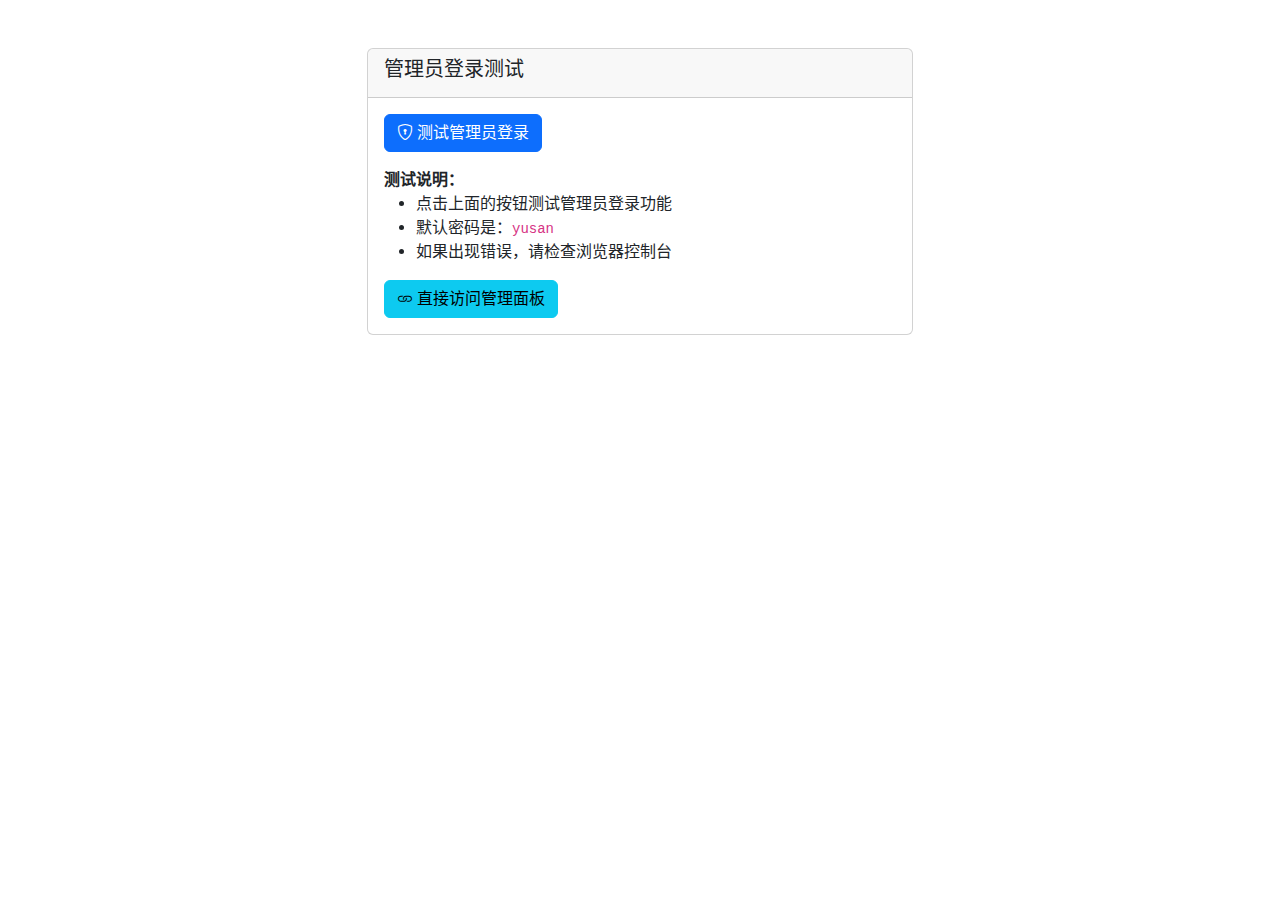
<file: test_admin_login.html>
<!DOCTYPE html>
<html lang="zh-CN">
<head>
    <meta charset="UTF-8">
    <meta name="viewport" content="width=device-width, initial-scale=1.0">
    <title>管理员登录测试</title>
    <link href="https://cdn.jsdelivr.net/npm/bootstrap@5.3.0/dist/css/bootstrap.min.css" rel="stylesheet">
    <link href="https://cdn.jsdelivr.net/npm/bootstrap-icons@1.10.0/font/bootstrap-icons.css" rel="stylesheet">
</head>
<body>
    <div class="container mt-5">
        <div class="row justify-content-center">
            <div class="col-md-6">
                <div class="card">
                    <div class="card-header">
                        <h5>管理员登录测试</h5>
                    </div>
                    <div class="card-body">
                        <button class="btn btn-primary" onclick="showAdminLogin()">
                            <i class="bi bi-shield-lock me-1"></i>测试管理员登录
                        </button>
                        
                        <div class="mt-3">
                            <strong>测试说明：</strong>
                            <ul>
                                <li>点击上面的按钮测试管理员登录功能</li>
                                <li>默认密码是：<code>yusan</code></li>
                                <li>如果出现错误，请检查浏览器控制台</li>
                            </ul>
                        </div>
                        
                        <div class="mt-3">
                            <button class="btn btn-info" onclick="testDirectAccess()">
                                <i class="bi bi-link me-1"></i>直接访问管理面板
                            </button>
                        </div>
                    </div>
                </div>
            </div>
        </div>
    </div>

    <!-- 管理员登录模态框 -->
    <div class="modal fade" id="adminLoginModal" tabindex="-1" aria-labelledby="adminLoginModalLabel" aria-hidden="true">
        <div class="modal-dialog modal-sm">
            <div class="modal-content">
                <div class="modal-header">
                    <h5 class="modal-title" id="adminLoginModalLabel">
                        <i class="bi bi-shield-lock me-2"></i>管理员登录
                    </h5>
                    <button type="button" class="btn-close" data-bs-dismiss="modal" aria-label="Close"></button>
                </div>
                <div class="modal-body">
                    <form id="adminLoginForm">
                        <div class="mb-3">
                            <label for="adminPassword" class="form-label">管理员密码</label>
                            <input type="password" class="form-control" id="adminPassword" 
                                   placeholder="请输入管理员密码" required>
                        </div>
                        <div id="adminLoginError" class="alert alert-danger d-none">
                            密码错误，请重新输入
                        </div>
                    </form>
                </div>
                <div class="modal-footer">
                    <button type="button" class="btn btn-secondary" data-bs-dismiss="modal">取消</button>
                    <button type="button" class="btn btn-primary" onclick="verifyAdminLogin()">登录</button>
                </div>
            </div>
        </div>
    </div>

    <script src="https://cdn.jsdelivr.net/npm/bootstrap@5.3.0/dist/js/bootstrap.bundle.min.js"></script>
    <script>
        function showAdminLogin() {
            console.log('showAdminLogin 被调用');
            try {
                // 显示管理员登录模态框
                const modal = new bootstrap.Modal(document.getElementById('adminLoginModal'));
                
                // 清空之前的输入和错误信息
                document.getElementById('adminPassword').value = '';
                document.getElementById('adminLoginError').classList.add('d-none');
                
                modal.show();
                
                // 聚焦到密码输入框
                setTimeout(() => {
                    document.getElementById('adminPassword').focus();
                }, 300);
                
                console.log('管理员登录模态框已显示');
            } catch (error) {
                console.error('显示管理员登录模态框时出错:', error);
                alert('显示登录框失败: ' + error.message);
            }
        }

        function verifyAdminLogin() {
            console.log('verifyAdminLogin 被调用');
            try {
                const password = document.getElementById('adminPassword').value;
                const errorDiv = document.getElementById('adminLoginError');
                
                console.log('输入的密码长度:', password.length);
                
                // 验证密码（初始密码：yusan）
                if (password === 'yusan') {
                    // 密码正确，跳转到管理界面
                    errorDiv.classList.add('d-none');
                    
                    // 关闭模态框
                    const modal = bootstrap.Modal.getInstance(document.getElementById('adminLoginModal'));
                    modal.hide();
                    
                    console.log('密码正确，即将跳转到管理界面');
                    
                    // 跳转到管理界面
                    window.location.href = '/internal-admin-panel-x9k2m8p5';
                } else {
                    // 密码错误，显示错误信息
                    console.log('密码错误');
                    errorDiv.classList.remove('d-none');
                    document.getElementById('adminPassword').value = '';
                    document.getElementById('adminPassword').focus();
                }
            } catch (error) {
                console.error('验证管理员密码时出错:', error);
                alert('登录验证失败: ' + error.message);
            }
        }

        function testDirectAccess() {
            console.log('直接访问管理面板');
            window.location.href = '/internal-admin-panel-x9k2m8p5';
        }

        // 添加回车键登录支持
        document.addEventListener('DOMContentLoaded', function() {
            console.log('页面加载完成');
            const adminPasswordInput = document.getElementById('adminPassword');
            if (adminPasswordInput) {
                adminPasswordInput.addEventListener('keypress', function(e) {
                    if (e.key === 'Enter') {
                        verifyAdminLogin();
                    }
                });
                console.log('已添加回车键登录支持');
            }
        });
    </script>
</body>
</html>
</file>
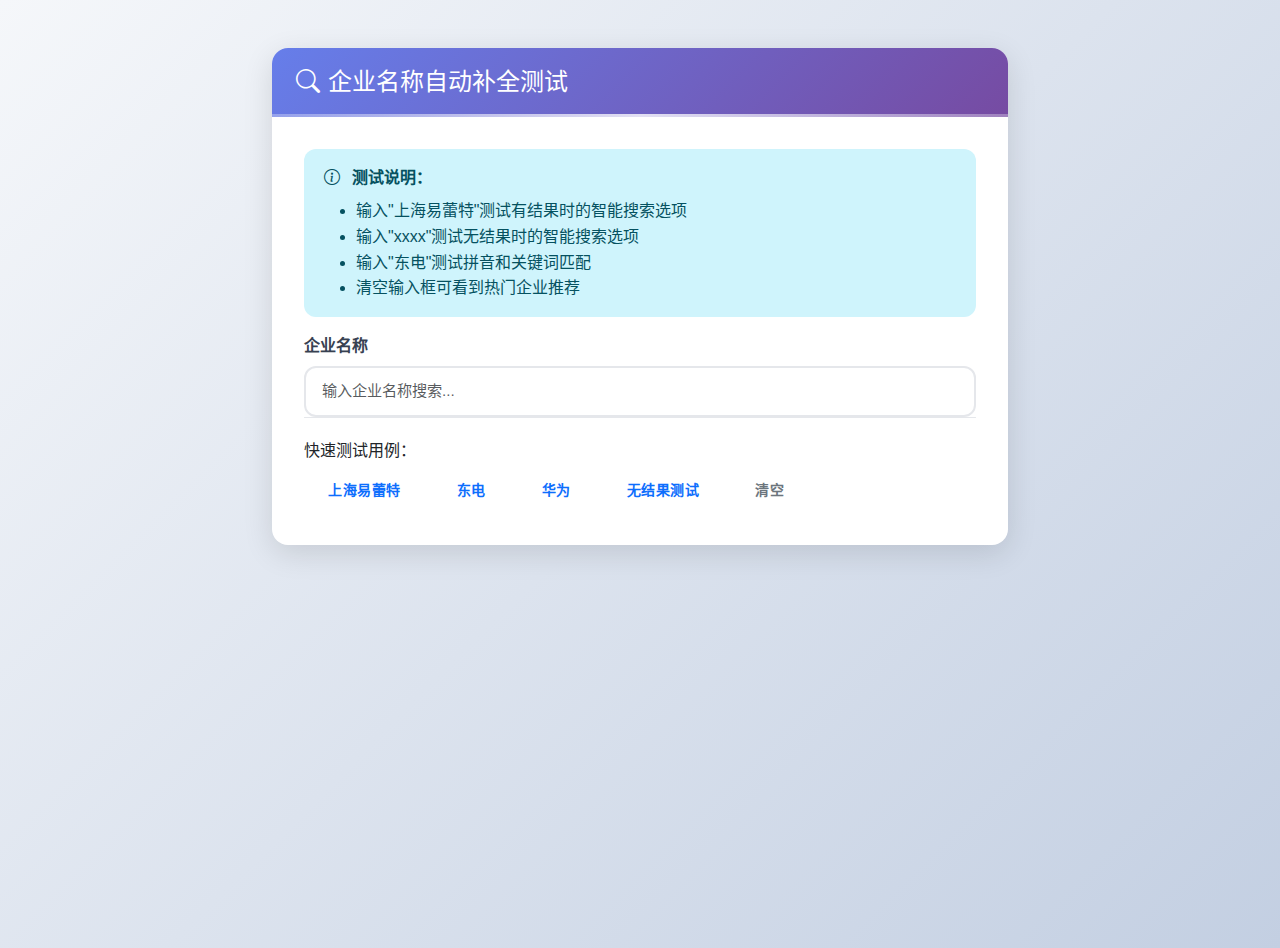
<file: test_autocomplete.html>
<!DOCTYPE html>
<html lang="zh-CN">
<head>
    <meta charset="UTF-8">
    <meta name="viewport" content="width=device-width, initial-scale=1.0">
    <title>企业名称自动补全测试</title>
    <link href="https://cdn.jsdelivr.net/npm/bootstrap@5.3.0/dist/css/bootstrap.min.css" rel="stylesheet">
    <link href="https://cdn.jsdelivr.net/npm/bootstrap-icons@1.10.0/font/bootstrap-icons.css" rel="stylesheet">
    <link href="/static/css/style.css" rel="stylesheet">
</head>
<body>
    <div class="container mt-5">
        <div class="row justify-content-center">
            <div class="col-md-8">
                <div class="card">
                    <div class="card-header">
                        <h4 class="mb-0"><i class="bi bi-search me-2"></i>企业名称自动补全测试</h4>
                    </div>
                    <div class="card-body">
                        <div class="alert alert-info">
                            <i class="bi bi-info-circle me-2"></i>
                            <strong>测试说明：</strong>
                            <ul class="mb-0 mt-2">
                                <li>输入"上海易蕾特"测试有结果时的智能搜索选项</li>
                                <li>输入"xxxx"测试无结果时的智能搜索选项</li>
                                <li>输入"东电"测试拼音和关键词匹配</li>
                                <li>清空输入框可看到热门企业推荐</li>
                            </ul>
                        </div>
                        
                        <div class="mb-3">
                            <label for="customerName" class="form-label">企业名称</label>
                            <div class="position-relative">
                                <input type="text" class="form-control" id="customerName" 
                                       placeholder="输入企业名称搜索...">
                                <div id="companyAutocomplete" class="autocomplete-suggestions"></div>
                            </div>
                        </div>

                        <div class="alert alert-success" id="testResult" style="display: none;">
                            <strong>选择的企业：</strong> <span id="selectedCompany"></span>
                        </div>

                        <div class="mt-4">
                            <h6>快速测试用例：</h6>
                            <div class="d-flex gap-2 flex-wrap">
                                <button class="btn btn-outline-primary btn-sm" onclick="testQuery('上海易蕾特')">上海易蕾特</button>
                                <button class="btn btn-outline-primary btn-sm" onclick="testQuery('东电')">东电</button>
                                <button class="btn btn-outline-primary btn-sm" onclick="testQuery('华为')">华为</button>
                                <button class="btn btn-outline-primary btn-sm" onclick="testQuery('xxxx')">无结果测试</button>
                                <button class="btn btn-outline-secondary btn-sm" onclick="clearInput()">清空</button>
                            </div>
                        </div>
                    </div>
                </div>
            </div>
        </div>
    </div>

    <script src="https://cdn.jsdelivr.net/npm/bootstrap@5.3.0/dist/js/bootstrap.bundle.min.js"></script>
    <script src="/static/js/app.js"></script>
    <script>
        // 初始化自动补全
        document.addEventListener('DOMContentLoaded', function() {
            initCompanyAutocomplete();
            
            // 监听选择结果
            document.getElementById('customerName').addEventListener('input', function() {
                const value = this.value.trim();
                if (value) {
                    showTestResult(value);
                } else {
                    hideTestResult();
                }
            });
        });

        function testQuery(query) {
            const input = document.getElementById('customerName');
            input.value = query;
            input.focus();
            input.dispatchEvent(new Event('input', { bubbles: true }));
        }

        function clearInput() {
            const input = document.getElementById('customerName');
            input.value = '';
            input.focus();
            input.dispatchEvent(new Event('input', { bubbles: true }));
            hideTestResult();
        }

        function showTestResult(company) {
            const resultDiv = document.getElementById('testResult');
            const companySpan = document.getElementById('selectedCompany');
            companySpan.textContent = company;
            resultDiv.style.display = 'block';
        }

        function hideTestResult() {
            const resultDiv = document.getElementById('testResult');
            resultDiv.style.display = 'none';
        }

        // 重写智能搜索函数用于测试
        window.showIntelligentSearch = function(query) {
            alert(`智能搜索功能已触发！\n查询: "${query}"\n\n在实际应用中，这会打开智能搜索模态框。`);
        };
    </script>
</body>
</html>
</file>
<file: static/css/style.css>
/* 客户售前等级评分系统CSS - 美化版本 */
:root {
    --primary-gradient: linear-gradient(135deg, #667eea 0%, #764ba2 100%);
    --secondary-gradient: linear-gradient(135deg, #f093fb 0%, #f5576c 100%);
    --success-gradient: linear-gradient(135deg, #4facfe 0%, #00f2fe 100%);
    --card-shadow: 0 8px 30px rgba(0, 0, 0, 0.12);
    --card-shadow-hover: 0 12px 40px rgba(0, 0, 0, 0.15);
    --border-radius: 16px;
    --border-radius-sm: 12px;
    --transition: all 0.3s cubic-bezier(0.4, 0, 0.2, 1);
    
    /* 字体大小层级 */
    --level-1: 1.4rem;   /* 主标题 */
    --level-2: 1.2rem;   /* 主分类 */
    --level-3: 1.0rem;   /* 字段标签 */
    --level-4: 0.95rem;  /* 选项文字 */
    --level-5: 0.85rem;  /* 描述文字 */
    --result-title: 1.5rem;
    --result-score: 3.2rem;
    --result-table: 0.95rem;
    
    /* 颜色主题 */
    --primary-color: #667eea;
    --secondary-color: #764ba2;
    --success-color: #10b981;
    --warning-color: #f59e0b;
    --danger-color: #ef4444;
    --gray-50: #f9fafb;
    --gray-100: #f3f4f6;
    --gray-200: #e5e7eb;
    --gray-300: #d1d5db;
    --gray-400: #9ca3af;
    --gray-500: #6b7280;
    --gray-600: #4b5563;
    --gray-700: #374151;
    --gray-800: #1f2937;
    --gray-900: #111827;
}

/* 全局样式重置 */
* {
    box-sizing: border-box;
}

body {
    font-family: 'Inter', 'Segoe UI', 'Helvetica Neue', sans-serif;
    background: linear-gradient(135deg, #f5f7fa 0%, #c3cfe2 100%);
    color: var(--gray-800);
    line-height: 1.6;
    margin: 0;
    padding: 0;
    min-height: 100vh;
}

/* 导航栏美化 */
.navbar {
    background: var(--primary-gradient) !important;
    padding: 1rem 0;
    box-shadow: var(--card-shadow);
    backdrop-filter: blur(10px);
}

.navbar-brand {
    font-size: 1.3rem;
    font-weight: 700;
    letter-spacing: -0.5px;
}

.nav-link {
    font-weight: 500;
    padding: 0.5rem 1rem !important;
    border-radius: var(--border-radius-sm);
    margin: 0 0.25rem;
    transition: var(--transition);
}

.nav-link:hover, .nav-link.active {
    background: rgba(255, 255, 255, 0.2);
    transform: translateY(-2px);
}

/* 头部容器美化 */
.header-container {
    background: var(--primary-gradient);
    padding: 3rem 0;
    margin-bottom: 2rem;
    color: white;
    position: relative;
    overflow: hidden;
}

.header-container::before {
    content: '';
    position: absolute;
    top: 0;
    left: 0;
    right: 0;
    bottom: 0;
    background: url('data:image/svg+xml,<svg xmlns="http://www.w3.org/2000/svg" viewBox="0 0 100 20"><defs><radialGradient id="a" cx="50" cy="50" r="50"><stop offset="0" stop-color="white" stop-opacity=".1"/><stop offset="1" stop-color="white" stop-opacity="0"/></radialGradient></defs><rect width="100" height="20" fill="url(%23a)"/></svg>');
    opacity: 0.1;
}

.header-container h1 {
    font-size: 2.5rem;
    font-weight: 800;
    margin-bottom: 0.5rem;
    letter-spacing: -1px;
}

.header-container p {
    font-size: 1.1rem;
    opacity: 0.9;
    font-weight: 300;
}

/* 主容器 */
.main-container {
    max-width: 1400px;
    margin: 0 auto;
    padding: 0 1rem;
}

/* 卡片样式美化 */
.card {
    border: none;
    border-radius: var(--border-radius);
    box-shadow: var(--card-shadow);
    background: white;
    transition: var(--transition);
    overflow: hidden;
    margin-bottom: 2rem;
}

.card:hover {
    box-shadow: var(--card-shadow-hover);
    transform: translateY(-4px);
}

.card-header {
    background: var(--primary-gradient);
    color: white;
    font-weight: 600;
    font-size: var(--level-2);
    padding: 1.25rem 1.5rem;
    border: none;
    position: relative;
}

.card-header::after {
    content: '';
    position: absolute;
    bottom: 0;
    left: 0;
    right: 0;
    height: 3px;
    background: linear-gradient(90deg, rgba(255,255,255,0.3) 0%, rgba(255,255,255,0.8) 50%, rgba(255,255,255,0.3) 100%);
}

.card-body {
    padding: 2rem;
}

/* 章节标题美化 */
.section-title {
    position: relative;
    padding: 1rem 0 1rem 1rem;
    margin-bottom: 1.5rem;
    color: var(--gray-800);
    font-weight: 700;
    font-size: var(--level-2);
    background: linear-gradient(135deg, var(--gray-50) 0%, white 100%);
    border-radius: var(--border-radius-sm);
    border-left: 4px solid var(--primary-color);
    box-shadow: 0 2px 8px rgba(0, 0, 0, 0.04);
}

/* 评分选项美化 */
.rating-option {
    padding: 1.25rem;
    margin-bottom: 1rem;
    border-radius: var(--border-radius-sm);
    background: var(--gray-50);
    border: 2px solid var(--gray-200);
    cursor: pointer;
    transition: var(--transition);
    font-size: var(--level-4);
    position: relative;
    overflow: hidden;
}

.rating-option::before {
    content: '';
    position: absolute;
    top: 0;
    left: -100%;
    width: 100%;
    height: 100%;
    background: linear-gradient(90deg, transparent, rgba(103, 126, 234, 0.1), transparent);
    transition: var(--transition);
}

.rating-option:hover {
    background: white;
    border-color: var(--primary-color);
    transform: translateY(-2px);
    box-shadow: 0 4px 12px rgba(103, 126, 234, 0.15);
}

.rating-option:hover::before {
    left: 100%;
}

.rating-option.selected {
    background: linear-gradient(135deg, #e0e7ff 0%, #c7d2fe 100%);
    border-color: var(--primary-color);
    box-shadow: 0 0 0 3px rgba(103, 126, 234, 0.2);
}

.form-check-input:checked {
    background-color: var(--primary-color);
    border-color: var(--primary-color);
}

/* 权重标签美化 */
.weight-tag {
    display: inline-block;
    background: var(--success-gradient);
    color: white;
    padding: 0.25rem 0.75rem;
    border-radius: 20px;
    font-size: var(--level-5);
    margin-left: 0.5rem;
    font-weight: 600;
    box-shadow: 0 2px 4px rgba(16, 185, 129, 0.2);
}

/* 等级徽章美化 */
.level-badge {
    font-size: 1.2rem;
    font-weight: 700;
    padding: 0.75rem 1.5rem;
    border-radius: 30px;
    display: inline-block;
    text-transform: uppercase;
    letter-spacing: 1px;
    box-shadow: 0 4px 12px rgba(0, 0, 0, 0.15);
    transition: var(--transition);
}

.a-plus-bg {
    background: linear-gradient(135deg, #10b981 0%, #059669 100%);
    color: white;
}

.a-bg {
    background: linear-gradient(135deg, #3b82f6 0%, #1d4ed8 100%);
    color: white;
}

.b-bg {
    background: linear-gradient(135deg, #f59e0b 0%, #d97706 100%);
    color: white;
}

.c-bg {
    background: linear-gradient(135deg, #ef4444 0%, #dc2626 100%);
    color: white;
}

.d-bg {
    background: linear-gradient(135deg, #8b0000 0%, #660000 100%);
    color: white;
}

/* 表单控件美化 */
.form-label {
    font-weight: 600;
    color: var(--gray-700);
    margin-bottom: 0.5rem;
    font-size: var(--level-3);
}

.form-control, .form-select {
    border: 2px solid var(--gray-200);
    border-radius: var(--border-radius-sm);
    padding: 0.75rem 1rem;
    font-size: var(--level-4);
    transition: var(--transition);
    background: white;
}

.form-control:focus, .form-select:focus {
    border-color: var(--primary-color);
    box-shadow: 0 0 0 3px rgba(103, 126, 234, 0.1);
    outline: none;
}

/* 按钮美化 */
.btn {
    padding: 0.75rem 1.5rem;
    border-radius: var(--border-radius-sm);
    font-weight: 600;
    text-transform: uppercase;
    letter-spacing: 0.5px;
    transition: var(--transition);
    border: none;
    position: relative;
    overflow: hidden;
}

.btn-primary {
    background: var(--primary-gradient);
    box-shadow: 0 4px 12px rgba(103, 126, 234, 0.3);
}

.btn-primary:hover {
    transform: translateY(-2px);
    box-shadow: 0 6px 20px rgba(103, 126, 234, 0.4);
}

.btn-secondary {
    background: linear-gradient(135deg, var(--gray-500) 0%, var(--gray-600) 100%);
    color: white;
}

.btn-success {
    background: var(--success-gradient);
    box-shadow: 0 4px 12px rgba(16, 185, 129, 0.3);
}

.btn-outline-light {
    border: 2px solid rgba(255, 255, 255, 0.3);
    color: white;
    background: transparent;
}

.btn-outline-light:hover {
    background: rgba(255, 255, 255, 0.1);
    border-color: white;
    color: white;
}

/* 结果显示美化 */
.total-score {
    font-size: var(--result-score);
    font-weight: 900;
    background: var(--primary-gradient);
    -webkit-background-clip: text;
    -webkit-text-fill-color: transparent;
    background-clip: text;
    text-align: center;
    margin: 1.5rem 0;
    line-height: 1;
}

.result-title {
    font-size: var(--result-title);
    font-weight: 700;
    color: var(--gray-800);
    margin-bottom: 1.5rem;
}

/* 空状态美化 */
#emptyResult {
    min-height: 400px;
}

#emptyResult i {
    color: var(--gray-300);
    margin-bottom: 1rem;
}

/* 表格美化 */
.table {
    border-radius: var(--border-radius-sm);
    overflow: hidden;
    box-shadow: 0 4px 12px rgba(0, 0, 0, 0.05);
}

.table thead th {
    background: var(--primary-gradient);
    color: white;
    font-weight: 600;
    border: none;
    padding: 1rem;
}

.table tbody tr {
    transition: var(--transition);
}

.table tbody tr:hover {
    background-color: var(--gray-50);
    transform: scale(1.01);
}

/* 分页美化 */
.pagination .page-link {
    border: none;
    padding: 0.75rem 1rem;
    color: var(--primary-color);
    background: white;
    margin: 0 0.25rem;
    border-radius: var(--border-radius-sm);
    transition: var(--transition);
}

.pagination .page-item.active .page-link {
    background: var(--primary-gradient);
    box-shadow: 0 4px 12px rgba(103, 126, 234, 0.3);
}

.pagination .page-link:hover {
    background: var(--gray-100);
    transform: translateY(-2px);
}

/* 模态框美化 */
.modal-content {
    border: none;
    border-radius: var(--border-radius);
    overflow: hidden;
    box-shadow: 0 20px 60px rgba(0, 0, 0, 0.3);
}

.modal-header {
    background: var(--primary-gradient);
    color: white;
    border: none;
    padding: 1.5rem;
}

/* 提示框美化 */
.alert {
    border: none;
    border-radius: var(--border-radius-sm);
    padding: 1rem 1.25rem;
    font-weight: 500;
}

.alert-warning {
    background: linear-gradient(135deg, #fef3c7 0%, #fde68a 100%);
    color: var(--gray-800);
}

/* 响应式设计 */
@media (max-width: 992px) {
    .header-container {
        padding: 2rem 0;
    }
    
    .header-container h1 {
        font-size: 2rem;
    }
    
    .card-body {
        padding: 1.5rem;
    }
}

@media (max-width: 768px) {
    :root {
        --level-1: 1.2rem;
        --level-2: 1.1rem;
        --level-3: 1.0rem;
        --level-4: 0.9rem;
        --level-5: 0.8rem;
        --result-title: 1.3rem;
        --result-score: 2.5rem;
    }
    
    .header-container {
        padding: 1.5rem 0;
    }
    
    .header-container h1 {
        font-size: 1.75rem;
    }
    
    .rating-option {
        padding: 1rem;
        margin-bottom: 0.75rem;
    }
    
    .card-body {
        padding: 1rem;
    }
    
    .section-title {
        font-size: 1rem;
        padding: 0.75rem 0 0.75rem 0.75rem;
    }
}

/* 加载动画 */
.spinner-border {
    color: var(--primary-color);
}

/* Toast 通知美化 */
.toast {
    border: none;
    border-radius: var(--border-radius-sm);
    box-shadow: var(--card-shadow);
}

/* 统计卡片美化 */
.card.bg-primary {
    background: var(--primary-gradient) !important;
}

.card.bg-success {
    background: var(--success-gradient) !important;
}

.card.bg-info {
    background: linear-gradient(135deg, #06b6d4 0%, #0891b2 100%) !important;
}

.card.bg-warning {
    background: linear-gradient(135deg, #f59e0b 0%, #d97706 100%) !important;
}

/* 选择框美化 */
.form-check-input {
    width: 1.2em;
    height: 1.2em;
    border: 2px solid var(--gray-300);
    border-radius: 0.25em;
}

.form-check-input:checked {
    background-color: var(--primary-color);
    border-color: var(--primary-color);
}

/* 详细描述文字 */
.option-desc {
    font-size: var(--level-5);
    color: var(--gray-500);
    margin-top: 0.5rem;
    margin-bottom: 0;
    line-height: 1.4;
    font-style: italic;
}

/* 系统规则样式 */
.system-rules {
    background: linear-gradient(135deg, var(--gray-50) 0%, white 100%);
    border-radius: var(--border-radius-sm);
    padding: 1.5rem;
    border-left: 4px solid var(--primary-color);
    font-size: var(--level-4);
    margin: 1rem 0;
}

/* 评分显示区域 */
.score-display {
    background: linear-gradient(135deg, #e0e7ff 0%, #c7d2fe 100%);
    border-radius: var(--border-radius-sm);
    padding: 1.5rem;
    font-weight: 600;
    text-align: center;
    font-size: var(--level-3);
    color: var(--gray-800);
    margin-bottom: 1.5rem;
    border: 2px solid var(--primary-color);
}

/* 表格中的评分显示（不换行） */
.score-display-inline {
    display: flex;
    align-items: center;
    justify-content: center;
    white-space: nowrap;
    font-weight: 600;
}

/* 头部评级标准卡片 */
.rating-standards-card {
    background: rgba(255, 255, 255, 0.15);
    border-radius: var(--border-radius);
    padding: 2rem;
    backdrop-filter: blur(10px);
    border: 1px solid rgba(255, 255, 255, 0.2);
    box-shadow: 0 8px 32px rgba(0, 0, 0, 0.1);
}

.standard-item {
    display: flex;
    align-items: center;
    justify-content: center;
    flex-direction: column;
    padding: 1rem;
    background: rgba(255, 255, 255, 0.1);
    border-radius: var(--border-radius-sm);
    transition: var(--transition);
    text-align: center;
}

.standard-item:hover {
    background: rgba(255, 255, 255, 0.2);
    transform: translateY(-2px);
}

.standard-text {
    margin-top: 1rem;
    color: white;
}

.score-range {
    font-size: 1rem;
    font-weight: 600;
    letter-spacing: 0.5px;
    text-shadow: 0 1px 2px rgba(0, 0, 0, 0.3);
}

/* 按钮动作样式 */
.btn-action {
    padding: 0.875rem 2rem;
    font-size: 1rem;
    font-weight: 600;
    min-width: 180px;
    position: relative;
    overflow: hidden;
}

.btn-action::before {
    content: '';
    position: absolute;
    top: 0;
    left: -100%;
    width: 100%;
    height: 100%;
    background: linear-gradient(90deg, transparent, rgba(255, 255, 255, 0.3), transparent);
    transition: var(--transition);
}

.btn-action:hover::before {
    left: 100%;
}

/* 表单操作区域 */
.form-actions {
    padding: 2rem 0 1rem;
    border-top: 2px solid var(--gray-100);
    margin-top: 2rem !important;
}

.form-actions .btn-lg {
    padding: 1rem 2rem;
    font-size: 1.1rem;
    font-weight: 700;
    text-transform: uppercase;
    letter-spacing: 0.5px;
    border-radius: var(--border-radius-sm);
    transition: var(--transition);
    position: relative;
    overflow: hidden;
}

.form-actions .btn-lg::before {
    content: '';
    position: absolute;
    top: 0;
    left: -100%;
    width: 100%;
    height: 100%;
    background: linear-gradient(90deg, transparent, rgba(255, 255, 255, 0.2), transparent);
    transition: var(--transition);
}

.form-actions .btn-lg:hover::before {
    left: 100%;
}

.form-actions .btn-lg:hover {
    transform: translateY(-3px);
    box-shadow: 0 8px 25px rgba(0, 0, 0, 0.15);
}

/* 统计面板样式 */
.stats-panel {
    background: white;
    border-radius: var(--border-radius);
    padding: 2rem;
    box-shadow: var(--card-shadow);
    border: 1px solid var(--gray-200);
}

.stats-header {
    background: linear-gradient(135deg, rgba(103, 126, 234, 0.03) 0%, rgba(118, 75, 162, 0.03) 100%);
    border-radius: var(--border-radius-sm);
    padding: 1.25rem;
    margin-bottom: 1.5rem;
    border: 1px solid rgba(103, 126, 234, 0.1);
    position: relative;
    overflow: hidden;
}

.stats-header::before {
    content: '';
    position: absolute;
    top: 0;
    left: 0;
    right: 0;
    height: 3px;
    background: var(--primary-gradient);
    border-radius: var(--border-radius-sm) var(--border-radius-sm) 0 0;
}

.stats-title {
    color: var(--gray-800);
    font-size: 1.5rem;
    font-weight: 700;
    margin-bottom: 0;
    white-space: nowrap;
    display: flex;
    align-items: center;
}

.stats-subtitle {
    color: var(--gray-500);
    font-size: 0.9rem;
    margin: 0;
    font-weight: 400;
    white-space: nowrap;
    position: relative;
    padding-left: 0.75rem;
}

.stats-subtitle::before {
    content: '|';
    position: absolute;
    left: 0;
    color: var(--gray-300);
    font-weight: 300;
}

.stats-grid {
    display: grid;
    grid-template-columns: repeat(5, 1fr);
    gap: 1.2rem;
    margin-top: 1.5rem;
}

/* 中等屏幕适配 */
@media (max-width: 1400px) {
    .stats-grid {
        grid-template-columns: repeat(auto-fit, minmax(220px, 1fr));
        gap: 1rem;
    }
}

@media (max-width: 1200px) {
    .stats-grid {
        grid-template-columns: repeat(auto-fit, minmax(200px, 1fr));
        gap: 0.8rem;
    }
}

.stat-card {
    background: white;
    border-radius: var(--border-radius-sm);
    padding: 1.5rem;
    display: flex;
    align-items: center;
    gap: 1.2rem;
    box-shadow: 0 4px 20px rgba(0, 0, 0, 0.08);
    border: 1px solid var(--gray-200);
    transition: var(--transition);
    position: relative;
    overflow: hidden;
}

/* 中等屏幕卡片适配 */
@media (max-width: 1400px) {
    .stat-card {
        padding: 1.25rem;
        gap: 1rem;
    }
}

@media (max-width: 1200px) {
    .stat-card {
        padding: 1rem;
        gap: 0.8rem;
    }
}

.stat-card::before {
    content: '';
    position: absolute;
    top: 0;
    left: 0;
    width: 4px;
    height: 100%;
    transition: var(--transition);
}

.stat-card:hover {
    transform: translateY(-4px);
    box-shadow: 0 8px 30px rgba(0, 0, 0, 0.12);
}

.stat-icon {
    width: 50px;
    height: 50px;
    border-radius: 50%;
    display: flex;
    align-items: center;
    justify-content: center;
    font-size: 1.3rem;
    color: white;
    flex-shrink: 0;
}

/* 中等屏幕图标适配 */
@media (max-width: 1400px) {
    .stat-icon {
        width: 45px;
        height: 45px;
        font-size: 1.2rem;
    }
}

@media (max-width: 1200px) {
    .stat-icon {
        width: 40px;
        height: 40px;
        font-size: 1.1rem;
    }
}

.stat-content {
    flex: 1;
}

.stat-number {
    font-size: 2.2rem;
    font-weight: 900;
    line-height: 1;
    margin-bottom: 0.4rem;
}

.stat-label {
    font-size: 1rem;
    font-weight: 600;
    color: var(--gray-700);
    margin-bottom: 0.2rem;
}

.stat-description {
    font-size: 0.8rem;
    color: var(--gray-500);
    line-height: 1.3;
}

/* 中等屏幕文字适配 */
@media (max-width: 1400px) {
    .stat-number {
        font-size: 2rem;
        margin-bottom: 0.3rem;
    }
    
    .stat-label {
        font-size: 0.95rem;
    }
    
    .stat-description {
        font-size: 0.75rem;
    }
}

@media (max-width: 1200px) {
    .stat-number {
        font-size: 1.8rem;
        margin-bottom: 0.2rem;
    }
    
    .stat-label {
        font-size: 0.9rem;
    }
    
    .stat-description {
        font-size: 0.7rem;
    }
}

/* 不同统计卡片的配色 */
.total-card::before {
    background: var(--primary-gradient);
}

.total-card .stat-icon {
    background: var(--primary-gradient);
}

.total-card .stat-number {
    background: var(--primary-gradient);
    -webkit-background-clip: text;
    -webkit-text-fill-color: transparent;
    background-clip: text;
}

.aplus-card::before {
    background: var(--success-gradient);
}

.aplus-card .stat-icon {
    background: var(--success-gradient);
}

.aplus-card .stat-number {
    background: var(--success-gradient);
    -webkit-background-clip: text;
    -webkit-text-fill-color: transparent;
    background-clip: text;
}

.a-card::before {
    background: linear-gradient(135deg, #06b6d4 0%, #0891b2 100%);
}

.a-card .stat-icon {
    background: linear-gradient(135deg, #06b6d4 0%, #0891b2 100%);
}

.a-card .stat-number {
    background: linear-gradient(135deg, #06b6d4 0%, #0891b2 100%);
    -webkit-background-clip: text;
    -webkit-text-fill-color: transparent;
    background-clip: text;
}

.bc-card::before {
    background: linear-gradient(135deg, #f59e0b 0%, #d97706 100%);
}

.bc-card .stat-icon {
    background: linear-gradient(135deg, #f59e0b 0%, #d97706 100%);
}

.bc-card .stat-number {
    background: linear-gradient(135deg, #f59e0b 0%, #d97706 100%);
    -webkit-background-clip: text;
    -webkit-text-fill-color: transparent;
    background-clip: text;
}

.d-card::before {
    background: linear-gradient(135deg, #8b0000 0%, #660000 100%);
}

.d-card .stat-icon {
    background: linear-gradient(135deg, #8b0000 0%, #660000 100%);
}

.d-card .stat-number {
    background: linear-gradient(135deg, #8b0000 0%, #660000 100%);
    -webkit-background-clip: text;
    -webkit-text-fill-color: transparent;
    background-clip: text;
}

/* 响应式设计 */
@media (max-width: 768px) {
    .stats-grid {
        grid-template-columns: 1fr;
        gap: 1rem;
    }
    
    .stat-card {
        padding: 1.5rem;
        gap: 1rem;
    }
    
    .stat-icon {
        width: 50px;
        height: 50px;
        font-size: 1.25rem;
    }
    
    .stat-number {
        font-size: 2rem;
    }
    
    .stat-label {
        font-size: 1rem;
    }
    
    .stat-description {
        font-size: 0.85rem;
    }
    
    /* 移动端统计标题优化 */
    .stats-header {
        padding: 1rem;
        margin-bottom: 1rem;
    }
    
    .stats-header .d-flex {
        flex-direction: column !important;
        align-items: flex-start !important;
        gap: 1rem;
    }
    
    .stats-title {
        font-size: 1.3rem;
        flex-direction: column;
        align-items: flex-start;
        gap: 0.5rem;
    }
    
    .stats-subtitle {
        padding-left: 0;
        font-size: 0.8rem;
    }
    
    .stats-subtitle::before {
        display: none;
    }
    
    .time-filter {
        min-width: 140px;
        width: 100%;
    }
}

/* 时间筛选器样式 */
.time-filter {
    min-width: 160px;
}

.time-filter .form-select {
    border: 2px solid var(--gray-300);
    border-radius: var(--border-radius-sm);
    font-size: 0.9rem;
    padding: 0.5rem 2rem 0.5rem 0.75rem;
    background-color: white;
    transition: var(--transition);
}

.time-filter .form-select:focus {
    border-color: var(--primary-color);
    box-shadow: 0 0 0 3px rgba(103, 126, 234, 0.1);
    outline: none;
}

.custom-time-range {
    background: rgba(255, 255, 255, 0.7);
    border-radius: var(--border-radius-sm);
    padding: 1rem;
    border: 1px solid var(--gray-200);
    backdrop-filter: blur(5px);
}

.custom-time-range .form-label {
    font-weight: 600;
    color: var(--gray-700);
    margin-bottom: 0.25rem;
}

.custom-time-range .form-control {
    border: 1px solid var(--gray-300);
    border-radius: var(--border-radius-sm);
    font-size: 0.85rem;
}

.custom-time-range .form-control:focus {
    border-color: var(--primary-color);
    box-shadow: 0 0 0 2px rgba(103, 126, 234, 0.1);
}

/* 统计信息时间范围显示 */
.stats-time-info {
    font-size: 0.8rem;
    color: var(--gray-500);
    margin-top: 0.5rem;
    text-align: center;
    font-style: italic;
}

/* 时间范围描述美化 */
.time-range-description {
    transition: transform 0.3s ease;
}

.time-range-description:hover {
    transform: scale(1.05);
}

/* 资信评分表模态框样式 */
.modal-dialog.modal-lg {
    max-width: 900px;
}

.modal-content {
    border: none;
    border-radius: 15px;
    box-shadow: 0 10px 30px rgba(0, 0, 0, 0.15);
}

.modal-header {
    background: linear-gradient(135deg, var(--primary-color), var(--secondary-color));
    color: white;
    border-radius: 15px 15px 0 0;
    border-bottom: none;
}

.modal-header .btn-close {
    filter: invert(1);
}

.modal-body {
    padding: 2rem;
}

.modal-footer {
    border-top: 1px solid var(--border-color);
    padding: 1rem 2rem;
}

#creditRatingForm .section-title {
    color: var(--primary-color);
    font-weight: 600;
    margin-bottom: 1rem;
    padding-bottom: 0.5rem;
    border-bottom: 2px solid var(--primary-color);
}

#creditRatingForm .form-label {
    font-weight: 500;
    color: var(--text-dark);
    margin-bottom: 0.5rem;
}

#creditRatingForm .form-select {
    border: 2px solid var(--border-color);
    border-radius: 8px;
    padding: 0.75rem;
    transition: all 0.3s ease;
}

#creditRatingForm .form-select:focus {
    border-color: var(--primary-color);
    box-shadow: 0 0 0 0.2rem rgba(74, 144, 226, 0.25);
}

.score-display {
    background: linear-gradient(135deg, var(--background-light), #f8f9fa);
    border-radius: 10px;
    border: 2px solid var(--border-color);
}

#creditTotalScore {
    color: var(--primary-color);
}

#creditLevel {
    color: var(--secondary-color);
}

/* 资信评分显示卡片 */
.credit-score-card {
    background: linear-gradient(135deg, var(--background-light), #f8f9fa);
    border: 2px solid var(--border-color);
    border-radius: 10px;
    transition: all 0.3s ease;
}

.credit-score-card:hover {
    transform: translateY(-2px);
    box-shadow: 0 5px 15px rgba(0, 0, 0, 0.1);
}

/* 企业名称自动补全样式 */
.autocomplete-suggestions {
    position: absolute;
    top: 100%;
    left: 0;
    right: 0;
    background: white;
    border: 1px solid var(--gray-200);
    border-top: none;
    border-radius: 0 0 var(--border-radius-sm) var(--border-radius-sm);
    box-shadow: var(--card-shadow);
    z-index: 1000;
    max-height: 300px;
    overflow-y: auto;
}

.autocomplete-suggestion {
    padding: 12px 16px;
    border-bottom: 1px solid var(--gray-100);
    cursor: pointer;
    transition: var(--transition);
    display: flex;
    align-items: center;
    justify-content: space-between;
}

.autocomplete-suggestion:last-child {
    border-bottom: none;
}

.autocomplete-suggestion:hover {
    background: var(--gray-50);
    transform: translateX(4px);
}

.autocomplete-suggestion.active {
    background: var(--primary-color);
    color: white;
    transform: translateX(4px);
}

.autocomplete-suggestion .company-name {
    font-weight: 500;
    color: var(--gray-800);
    flex: 1;
}

.autocomplete-suggestion.active .company-name {
    color: white;
}

.autocomplete-suggestion .match-type {
    font-size: 0.75rem;
    padding: 2px 8px;
    border-radius: 12px;
    background: var(--gray-200);
    color: var(--gray-600);
    margin-left: 8px;
}

.autocomplete-suggestion.active .match-type {
    background: rgba(255, 255, 255, 0.2);
    color: white;
}

.autocomplete-suggestion .match-type.exact {
    background: var(--success-color);
    color: white;
}

.autocomplete-suggestion .match-type.keyword {
    background: var(--warning-color);
    color: white;
}

.autocomplete-suggestion .match-type.fuzzy {
    background: var(--gray-400);
    color: white;
}

.autocomplete-suggestion .match-type.popular {
    background: linear-gradient(135deg, #667eea 0%, #764ba2 100%);
    color: white;
}

.autocomplete-loading {
    padding: 16px;
    text-align: center;
    color: var(--gray-500);
    font-size: 0.9rem;
}

.autocomplete-empty {
    padding: 16px;
    text-align: center;
    color: var(--gray-500);
    font-size: 0.9rem;
}

.autocomplete-hint {
    padding: 12px 16px;
    background: var(--gray-50);
    border-bottom: 1px solid var(--gray-200);
    font-size: 0.85rem;
    color: var(--gray-600);
    text-align: center;
}

/* 输入框样式增强 */
#customerName {
    position: relative;
}

#customerName:focus + .autocomplete-suggestions {
    border-color: var(--primary-color);
}

/* 响应式适配 */
@media (max-width: 768px) {
    .autocomplete-suggestions {
        max-height: 200px;
    }
    
    .autocomplete-suggestion {
        padding: 10px 12px;
        font-size: 0.9rem;
    }
    
    .autocomplete-suggestion .match-type {
        font-size: 0.7rem;
        padding: 1px 6px;
    }
}

/* ================================ 商机预估美化样式 ================================ */

.profit-estimation-section {
    background: linear-gradient(135deg, #f8fafc 0%, #ffffff 100%);
    border-radius: var(--border-radius);
    padding: 1.5rem;
    border: 1px solid var(--gray-200);
    position: relative;
    overflow: hidden;
    margin: 0 -0.5rem;
}

.profit-estimation-section::before {
    content: '';
    position: absolute;
    top: 0;
    left: 0;
    right: 0;
    height: 4px;
    background: linear-gradient(90deg, #667eea 0%, #764ba2 50%, #667eea 100%);
}

.section-header {
    position: relative;
}

.section-header .section-title {
    background: none;
    border: none;
    box-shadow: none;
    padding: 0;
    margin-bottom: 0.5rem;
    color: var(--gray-800);
}

.weight-indicator {
    background: linear-gradient(135deg, #667eea 0%, #764ba2 100%);
    color: white;
    padding: 0.25rem 0.75rem;
    border-radius: 20px;
    font-size: 0.85rem;
    font-weight: 600;
    box-shadow: 0 2px 8px rgba(102, 126, 234, 0.3);
    white-space: nowrap;
}

.section-subtitle {
    font-size: 0.95rem;
    line-height: 1.5;
}

.profit-options-container {
    margin-top: 1rem;
}

.profit-card {
    position: relative;
    background: white;
    border-radius: var(--border-radius-sm);
    border: 2px solid var(--gray-200);
    transition: var(--transition);
    overflow: hidden;
    height: 100%;
    cursor: pointer;
    box-shadow: 0 2px 8px rgba(0, 0, 0, 0.06);
}

.profit-card::before {
    content: '';
    position: absolute;
    top: 0;
    left: 0;
    right: 0;
    height: 4px;
    transition: var(--transition);
}

.profit-card.premium-tier::before {
    background: linear-gradient(90deg, #ffd700 0%, #ffed4e 100%);
}

.profit-card.high-tier::before {
    background: linear-gradient(90deg, #8b5cf6 0%, #a78bfa 100%);
}

.profit-card.medium-tier::before {
    background: linear-gradient(90deg, #3b82f6 0%, #60a5fa 100%);
}

.profit-card.basic-tier::before {
    background: linear-gradient(90deg, #10b981 0%, #34d399 100%);
}

.profit-card.low-tier::before {
    background: linear-gradient(90deg, #6b7280 0%, #9ca3af 100%);
}

.profit-radio {
    position: absolute;
    opacity: 0;
    pointer-events: none;
}

.profit-label {
    display: block;
    padding: 1.25rem;
    cursor: pointer;
    margin: 0;
    height: 100%;
    position: relative;
    transition: var(--transition);
}

.profit-icon {
    display: flex;
    align-items: center;
    justify-content: center;
    width: 40px;
    height: 40px;
    border-radius: 50%;
    margin: 0 auto 1rem;
    font-size: 1.2rem;
    transition: var(--transition);
}

.premium-tier .profit-icon {
    background: linear-gradient(135deg, #ffd700 0%, #ffed4e 100%);
    color: #b45309;
}

.high-tier .profit-icon {
    background: linear-gradient(135deg, #8b5cf6 0%, #a78bfa 100%);
    color: white;
}

.medium-tier .profit-icon {
    background: linear-gradient(135deg, #3b82f6 0%, #60a5fa 100%);
    color: white;
}

.basic-tier .profit-icon {
    background: linear-gradient(135deg, #10b981 0%, #34d399 100%);
    color: white;
}

.low-tier .profit-icon {
    background: linear-gradient(135deg, #6b7280 0%, #9ca3af 100%);
    color: white;
}

.profit-content {
    text-align: center;
}

.profit-title {
    font-size: 1.1rem;
    font-weight: 700;
    color: var(--gray-800);
    margin-bottom: 0.5rem;
}

.profit-desc {
    font-size: 0.9rem;
    color: var(--gray-600);
    margin-bottom: 0.75rem;
    line-height: 1.4;
}

.profit-score {
    font-size: 1.25rem;
    font-weight: 800;
    color: var(--primary-color);
    background: linear-gradient(135deg, var(--primary-color) 0%, var(--secondary-color) 100%);
    -webkit-background-clip: text;
    -webkit-text-fill-color: transparent;
    background-clip: text;
}

.profit-badge {
    position: absolute;
    top: 0.75rem;
    right: 0.75rem;
    padding: 0.25rem 0.6rem;
    border-radius: 12px;
    font-size: 0.7rem;
    font-weight: 600;
    text-transform: uppercase;
    letter-spacing: 0.5px;
}

.profit-badge.premium {
    background: linear-gradient(135deg, #ffd700 0%, #ffed4e 100%);
    color: #b45309;
}

.profit-badge.high {
    background: linear-gradient(135deg, #8b5cf6 0%, #a78bfa 100%);
    color: white;
}

.profit-badge.medium {
    background: linear-gradient(135deg, #3b82f6 0%, #60a5fa 100%);
    color: white;
}

.profit-badge.basic {
    background: linear-gradient(135deg, #10b981 0%, #34d399 100%);
    color: white;
}

.profit-badge.low {
    background: linear-gradient(135deg, #6b7280 0%, #9ca3af 100%);
    color: white;
}

/* 悬停效果 */
.profit-card:hover {
    transform: translateY(-4px);
    box-shadow: 0 8px 25px rgba(0, 0, 0, 0.12);
    border-color: var(--primary-color);
}

.profit-card:hover .profit-icon {
    transform: scale(1.1);
}

.profit-card:hover::before {
    height: 5px;
}

/* 选中状态样式 - 由JavaScript动态添加，这里保留基础样式 */
.profit-radio:checked + .profit-label {
    /* 基础选中状态由JavaScript处理 */
}

/* 提示区域 */
.profit-hint {
    background: rgba(59, 130, 246, 0.05);
    border-radius: var(--border-radius-sm);
    padding: 1rem;
}

.profit-hint .alert {
    margin: 0;
    background: transparent;
    border: 1px solid rgba(59, 130, 246, 0.2);
    color: var(--gray-700);
}

/* 响应式设计 */
@media (max-width: 1200px) {
    .profit-card {
        margin-bottom: 1rem;
    }
}

@media (max-width: 768px) {
    .profit-estimation-section {
        padding: 1rem;
        margin: 0 -0.25rem;
    }
    
    .profit-card {
        margin-bottom: 0.75rem;
    }
    
    .profit-label {
        padding: 1rem;
    }
    
    .profit-icon {
        width: 35px;
        height: 35px;
        font-size: 1rem;
        margin-bottom: 0.75rem;
    }
    
    .profit-title {
        font-size: 1rem;
    }
    
    .profit-desc {
        font-size: 0.85rem;
    }
    
    .profit-score {
        font-size: 1.1rem;
    }
    
    .weight-indicator {
        padding: 0.2rem 0.6rem;
        font-size: 0.8rem;
    }
}

@media (max-width: 576px) {
    .section-header .section-title {
        flex-direction: column;
        align-items: flex-start;
        gap: 0.5rem;
    }
    
    .weight-indicator {
        align-self: flex-start;
    }
    
    .profit-estimation-section {
        margin: 0;
    }
}



/* 智能搜索结果列表 */
.intelligent-results-list {
    margin-top: 1rem;
}

.intelligent-result-item {
    padding: 1.5rem;
    margin-bottom: 1rem;
    border: 2px solid var(--gray-200);
    border-radius: var(--border-radius-sm);
    background: white;
    transition: var(--transition);
    position: relative;
    overflow: hidden;
}

.intelligent-result-item::before {
    content: '';
    position: absolute;
    top: 0;
    left: -100%;
    width: 100%;
    height: 100%;
    background: linear-gradient(90deg, transparent, rgba(103, 126, 234, 0.05), transparent);
    transition: var(--transition);
}

.intelligent-result-item:hover {
    border-color: var(--primary-color);
    box-shadow: 0 8px 25px rgba(103, 126, 234, 0.15);
    transform: translateY(-2px);
}

.intelligent-result-item:hover::before {
    left: 100%;
}

.company-name-large {
    font-size: 1.1rem;
    font-weight: 700;
    color: var(--gray-800);
    margin-bottom: 0.5rem;
    line-height: 1.3;
}

.company-details {
    display: flex;
    flex-wrap: wrap;
    align-items: center;
    gap: 0.5rem;
    margin-bottom: 0.75rem;
}

.company-description {
    font-size: 0.9rem;
    color: var(--gray-500);
}

.match-info .badge {
    font-size: 0.75rem;
    padding: 0.25rem 0.5rem;
    border-radius: 4px;
}

.badge.bg-success {
    background: var(--success-color) !important;
}

.badge.bg-secondary {
    background: var(--gray-400) !important;
}

/* 相似度评分 */
.similarity-score {
    font-size: 0.9rem;
    font-weight: 600;
    padding: 0.25rem 0.75rem;
    border-radius: 20px;
    margin-bottom: 0.5rem;
    display: inline-block;
}

.score-excellent {
    background: linear-gradient(135deg, #10b981, #059669);
    color: white;
}

.score-good {
    background: linear-gradient(135deg, #3b82f6, #1d4ed8);
    color: white;
}

.score-fair {
    background: linear-gradient(135deg, #f59e0b, #d97706);
    color: white;
}

.score-poor {
    background: linear-gradient(135deg, #ef4444, #dc2626);
    color: white;
}

/* 按钮样式 */
.intelligent-result-item .btn-primary {
    background: var(--primary-gradient);
    border: none;
    font-size: 0.875rem;
    padding: 0.5rem 1rem;
    border-radius: var(--border-radius-sm);
    font-weight: 500;
    transition: var(--transition);
    position: relative;
    overflow: hidden;
}

.intelligent-result-item .btn-primary::before {
    content: '';
    position: absolute;
    top: 0;
    left: -100%;
    width: 100%;
    height: 100%;
    background: linear-gradient(90deg, transparent, rgba(255, 255, 255, 0.2), transparent);
    transition: var(--transition);
}

.intelligent-result-item .btn-primary:hover {
    transform: translateY(-1px);
    box-shadow: 0 4px 15px rgba(103, 126, 234, 0.4);
}

.intelligent-result-item .btn-primary:hover::before {
    left: 100%;
}

/* 响应式设计 */
@media (max-width: 768px) {
    #intelligentSearchModal .modal-dialog {
        margin: 1rem;
    }
    
    #intelligentSearchModal .modal-body {
        padding: 1rem;
        max-height: 50vh;
    }
    
    .intelligent-result-item {
        padding: 1rem;
    }
    
    .intelligent-result-item .d-flex {
        flex-direction: column;
        align-items: stretch !important;
    }
    
    .intelligent-result-item .text-end {
        text-align: left !important;
        margin-top: 1rem;
    }
    
    .company-name-large {
        font-size: 1rem;
    }
    
    .company-details {
        flex-direction: column;
        align-items: flex-start;
        gap: 0.25rem;
    }
    
    .similarity-score {
        font-size: 0.8rem;
        margin-bottom: 0.75rem;
    }
}

/* 智能搜索加载更多按钮区域 */
.intelligent-search-pagination {
    padding: 1.5rem 0;
    border-top: 1px solid var(--gray-200);
    margin-top: 1rem;
    text-align: center;
    background: var(--gray-50);
    border-radius: 0 0 var(--border-radius-sm) var(--border-radius-sm);
}

.intelligent-search-pagination .text-muted {
    font-size: 0.875rem;
    margin-bottom: 1rem;
}

.intelligent-search-pagination .btn {
    min-width: 140px;
    border-radius: var(--border-radius);
    font-weight: 600;
    padding: 0.75rem 1.5rem;
    transition: var(--transition);
    position: relative;
    overflow: hidden;
}

.intelligent-search-pagination .btn::before {
    content: '';
    position: absolute;
    top: 0;
    left: -100%;
    width: 100%;
    height: 100%;
    background: linear-gradient(90deg, transparent, rgba(255, 255, 255, 0.2), transparent);
    transition: var(--transition);
}

.intelligent-search-pagination .btn:hover {
    transform: translateY(-2px);
    box-shadow: 0 6px 15px rgba(0, 0, 0, 0.15);
}

.intelligent-search-pagination .btn:hover::before {
    left: 100%;
}

/* 智能搜索企业卡片动画 */
@keyframes fadeInUp {
    from {
        opacity: 0;
        transform: translateY(20px);
    }
    to {
        opacity: 1;
        transform: translateY(0);
    }
}

@keyframes slideInRight {
    from {
        opacity: 0;
        transform: translateX(30px);
    }
    to {
        opacity: 1;
        transform: translateX(0);
    }
}

.intelligent-result-item {
    animation: fadeInUp 0.4s ease-out;
}

.intelligent-result-item:nth-child(1) { animation-delay: 0.05s; }
.intelligent-result-item:nth-child(2) { animation-delay: 0.1s; }
.intelligent-result-item:nth-child(3) { animation-delay: 0.15s; }
.intelligent-result-item:nth-child(4) { animation-delay: 0.2s; }
.intelligent-result-item:nth-child(5) { animation-delay: 0.25s; }

.intelligent-search-pagination {
    animation: slideInRight 0.5s ease-out 0.3s both;
}

/* 数据补充进度样式 */
.data-supplement-alert {
    background: linear-gradient(135deg, #e3f2fd 0%, #f3e5f5 100%);
    border: 1px solid #90caf9;
    border-radius: var(--border-radius);
    padding: 1.5rem;
    margin-bottom: 1rem;
    position: relative;
    overflow: hidden;
}

.data-supplement-alert::before {
    content: '';
    position: absolute;
    top: 0;
    left: -100%;
    width: 100%;
    height: 100%;
    background: linear-gradient(90deg, transparent, rgba(255, 255, 255, 0.3), transparent);
    animation: shimmer 2s infinite;
}

@keyframes shimmer {
    0% { left: -100%; }
    100% { left: 100%; }
}

.data-supplement-alert h6 {
    color: var(--primary-color);
    font-weight: 600;
    margin-bottom: 0.5rem;
}

.data-supplement-alert .spinner-border-sm {
    width: 1.5rem;
    height: 1.5rem;
    border-width: 0.15em;
}

.data-supplement-alert .progress {
    background-color: rgba(255, 255, 255, 0.7);
    border-radius: 10px;
    box-shadow: inset 0 1px 2px rgba(0, 0, 0, 0.1);
}

.data-supplement-alert .progress-bar {
    background: var(--primary-gradient);
    border-radius: 10px;
    transition: width 0.3s ease;
    position: relative;
    overflow: hidden;
}

.data-supplement-alert .progress-bar::after {
    content: '';
    position: absolute;
    top: 0;
    left: 0;
    right: 0;
    bottom: 0;
    background: linear-gradient(45deg, 
        rgba(255,255,255,0.2) 25%, 
        transparent 25%, 
        transparent 50%, 
        rgba(255,255,255,0.2) 50%, 
        rgba(255,255,255,0.2) 75%, 
        transparent 75%);
    background-size: 20px 20px;
    animation: progressStripes 1s linear infinite;
}

@keyframes progressStripes {
    0% { background-position: 0 0; }
    100% { background-position: 20px 0; }
}

.supplement-info {
    background: rgba(255, 255, 255, 0.6);
    border-radius: var(--border-radius-sm);
    padding: 1rem;
    margin-top: 1rem;
}

.supplement-info small {
    font-weight: 500;
}

#remainingTime {
    font-weight: 700;
    color: var(--primary-color);
    font-size: 1.1em;
}

#checkStatusBtn {
    background: rgba(255, 255, 255, 0.9);
    border: 1px solid var(--primary-color);
    color: var(--primary-color);
    font-weight: 500;
    transition: all 0.3s ease;
    position: relative;
    overflow: hidden;
}

#checkStatusBtn:hover {
    background: var(--primary-color);
    color: white;
    transform: translateY(-1px);
    box-shadow: 0 4px 12px rgba(103, 126, 234, 0.3);
}

#checkStatusBtn:disabled {
    opacity: 0.7;
    transform: none;
    box-shadow: none;
}

/* 数据补充成功动画 */
@keyframes supplementSuccess {
    0% {
        transform: scale(0.8);
        opacity: 0;
    }
    50% {
        transform: scale(1.05);
    }
    100% {
        transform: scale(1);
        opacity: 1;
    }
}

.supplement-success {
    animation: supplementSuccess 0.6s ease-out;
}

/* 响应式设计 */
@media (max-width: 768px) {
    .data-supplement-alert {
        padding: 1rem;
    }
    
    .supplement-info {
        padding: 0.75rem;
    }
    
    .supplement-info .d-flex {
        flex-direction: column;
        gap: 0.75rem;
    }
    
    #checkStatusBtn {
        width: 100%;
        justify-content: center;
    }
}
</file>
